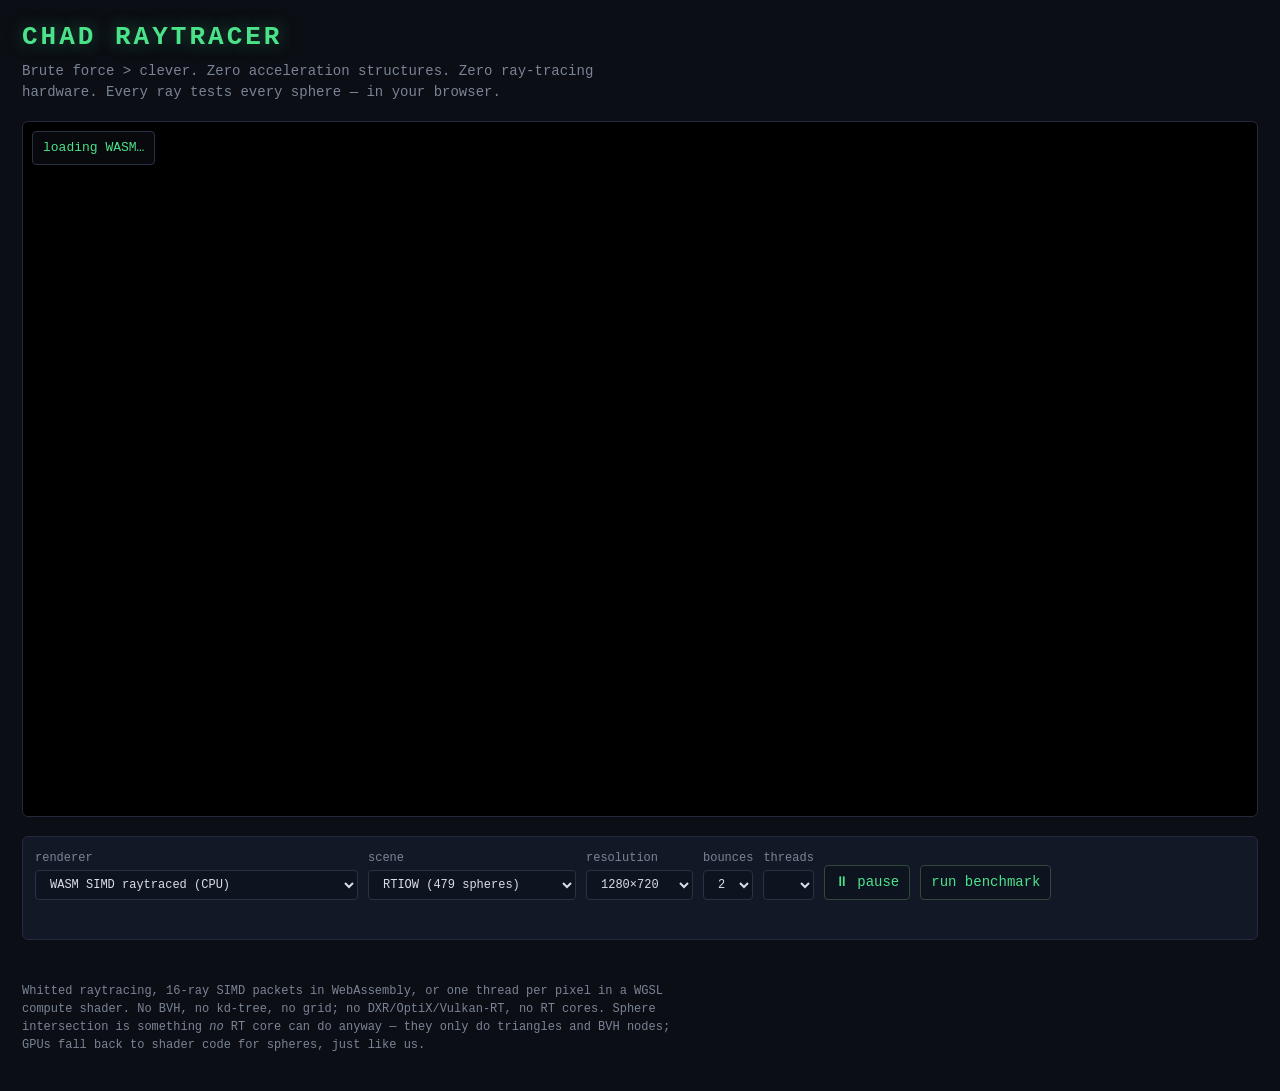
<file: index.html>
<!doctype html>
<html lang="en">
<head>
<meta charset="utf-8">
<meta http-equiv="refresh" content="0; url=web/">
<title>CHAD Raytracer</title>
</head>
<body>
<p><a href="web/">CHAD Raytracer →</a></p>
</body>
</html>
</file>
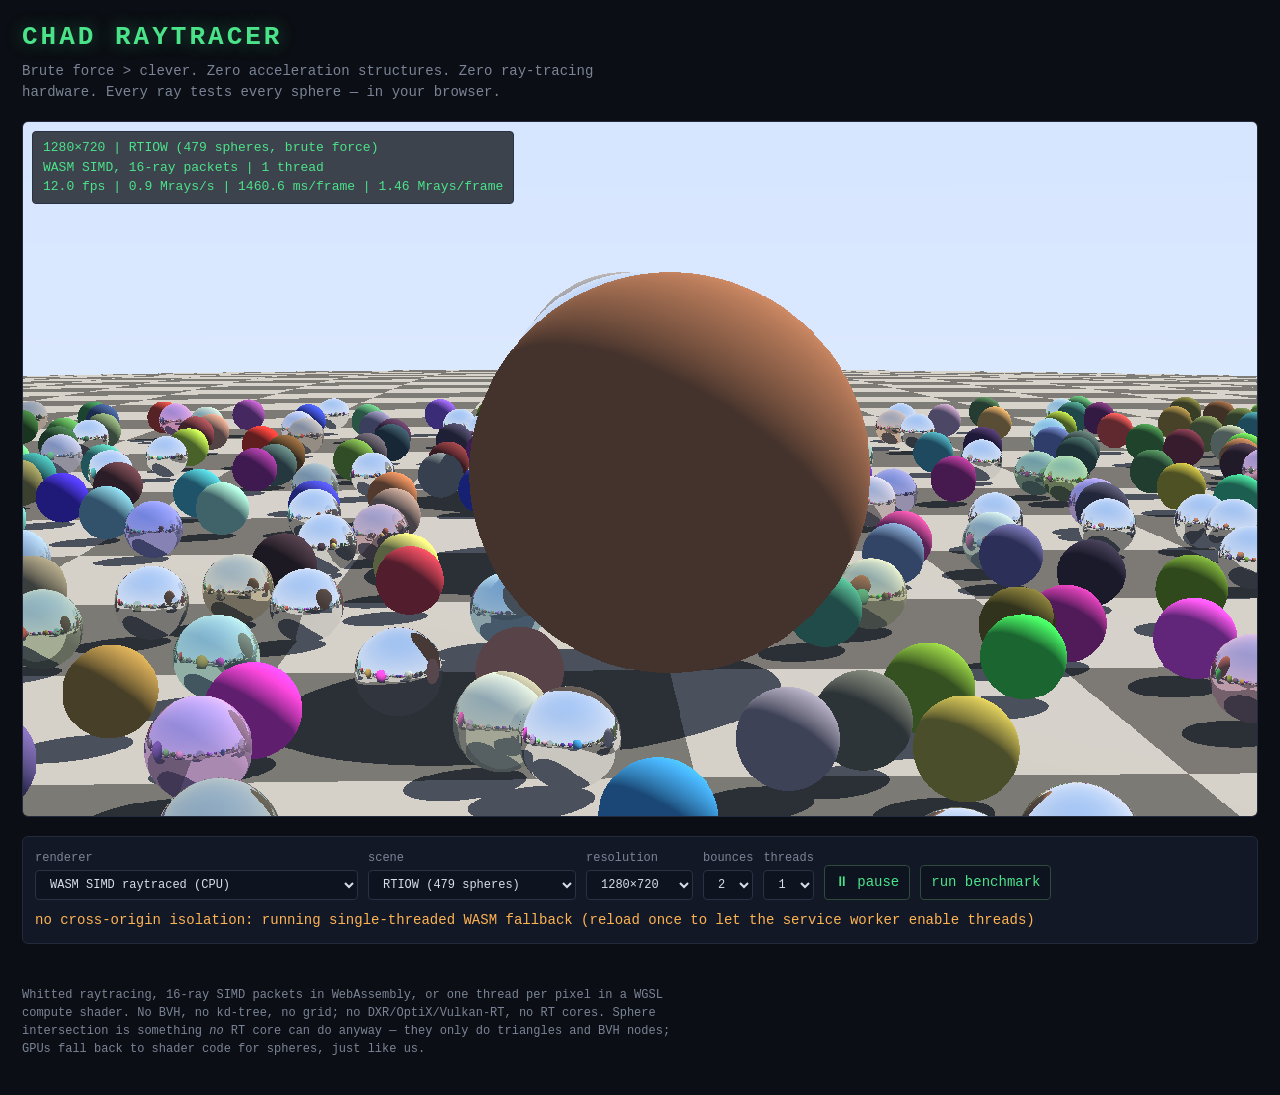
<file: web/index.html>
<!doctype html>
<html lang="en">
<head>
<meta charset="utf-8">
<meta name="viewport" content="width=device-width, initial-scale=1">
<title>CHAD Raytracer — no BVH, no RT cores, no mercy</title>
<link rel="stylesheet" href="style.css">
<script src="coi-serviceworker.js"></script>
</head>
<body>
<header>
  <h1>CHAD RAYTRACER</h1>
  <p class="tag">Brute force &gt; clever. Zero acceleration structures. Zero ray-tracing hardware.
  Every ray tests every sphere — in your browser.</p>
</header>

<main>
  <div id="view">
    <canvas id="canvas" width="1280" height="720"></canvas>
    <canvas id="gpucanvas" width="1280" height="720" hidden></canvas>
    <div id="hud">loading…</div>
  </div>

  <div id="controls">
    <label>renderer
      <select id="renderer">
        <option value="wasm" selected>WASM SIMD raytraced (CPU)</option>
        <option value="webgpu">WebGPU raytraced (compute, no RT units)</option>
        <option value="raster" disabled>WebGPU rasterized (no shadows)</option>
      </select>
    </label>
    <label>scene
      <select id="scene">
        <option value="0">1 sphere</option>
        <option value="1">8 spheres</option>
        <option value="2">64 spheres</option>
        <option value="3">256 spheres</option>
        <option value="4" selected>RTIOW (479 spheres)</option>
        <option value="5">Sponza (262k triangles)</option>
      </select>
    </label>
    <label>resolution
      <select id="res">
        <option value="320x180">320×180</option>
        <option value="640x360">640×360</option>
        <option value="1280x720" selected>1280×720</option>
        <option value="1920x1080">1920×1080</option>
      </select>
    </label>
    <label>bounces
      <select id="bounces">
        <option>0</option><option>1</option><option selected>2</option><option>3</option>
      </select>
    </label>
    <label>threads <select id="threads"></select></label>
    <button id="animate">⏸ pause</button>
    <button id="bench">run benchmark</button>
    <div id="status"></div>
  </div>

  <section id="benchsec" hidden>
    <h2>Benchmark — primary rays at 1920×1080, brute force, no acceleration structure</h2>
    <table id="benchtable">
      <thead><tr><th>scene</th><th>spheres</th><th>WASM SIMD (CPU)</th><th>WebGPU compute</th></tr></thead>
      <tbody></tbody>
    </table>
    <h2>vs. dedicated ray-tracing hardware</h2>
    <p class="note">Published figures for real hardware ray tracers; sources linked. “×” compares this
    machine's best brute-force rays/s from the table above.</p>
    <table id="hwtable">
      <thead><tr><th>hardware ray tracer</th><th>figure</th><th>context</th><th>this page</th></tr></thead>
      <tbody></tbody>
    </table>
  </section>
</main>

<footer>
  <p>Whitted raytracing, 16-ray SIMD packets in WebAssembly, or one thread per pixel in a WGSL
  compute shader. No BVH, no kd-tree, no grid; no DXR/OptiX/Vulkan-RT, no RT cores. Sphere
  intersection is something <em>no</em> RT core can do anyway — they only do triangles and
  BVH nodes; GPUs fall back to shader code for spheres, just like us.</p>
</footer>
<script type="module" src="app.js"></script>
</body>
</html>
</file>
<file: web/style.css>
:root {
  --bg: #0b0e14;
  --panel: #131826;
  --ink: #d8dee9;
  --dim: #7b8496;
  --acc: #4be38a;
  --acc2: #5ab0ff;
  --warn: #ffb454;
}
* { box-sizing: border-box; }
body {
  margin: 0;
  background: var(--bg);
  color: var(--ink);
  font: 14px/1.5 "JetBrains Mono", ui-monospace, Menlo, Consolas, monospace;
}
header { padding: 18px 22px 6px; }
h1 {
  margin: 0;
  font-size: 26px;
  letter-spacing: 3px;
  color: var(--acc);
  text-shadow: 0 0 18px rgba(75, 227, 138, .35);
}
.tag { margin: 4px 0 0; color: var(--dim); max-width: 72ch; }
main { padding: 12px 22px 22px; }
#view { position: relative; max-width: 1280px; }
canvas {
  width: 100%;
  background: #000;
  border: 1px solid #232a3b;
  border-radius: 6px;
  image-rendering: pixelated;
}
#hud {
  position: absolute;
  top: 10px;
  left: 10px;
  padding: 6px 10px;
  background: rgba(10, 12, 18, .75);
  border: 1px solid #2a3145;
  border-radius: 4px;
  color: var(--acc);
  white-space: pre;
  font-size: 13px;
}
#controls {
  display: flex;
  flex-wrap: wrap;
  gap: 10px;
  align-items: end;
  margin-top: 12px;
  padding: 12px;
  background: var(--panel);
  border: 1px solid #232a3b;
  border-radius: 6px;
  max-width: 1280px;
}
label { display: flex; flex-direction: column; gap: 3px; color: var(--dim); font-size: 12px; }
select, button {
  background: #0e1320;
  color: var(--ink);
  border: 1px solid #2a3145;
  border-radius: 4px;
  padding: 6px 10px;
  font: inherit;
}
button { cursor: pointer; color: var(--acc); border-color: #2f4a3a; }
button:hover { background: #14202f; }
button:disabled { opacity: .4; cursor: wait; }
#status { flex-basis: 100%; color: var(--warn); min-height: 1.2em; }
#benchsec { max-width: 1280px; margin-top: 18px; }
h2 { font-size: 16px; color: var(--acc2); margin: 18px 0 8px; }
.note { color: var(--dim); font-size: 12px; margin: 0 0 8px; }
table { border-collapse: collapse; width: 100%; }
th, td { text-align: left; padding: 6px 10px; border-bottom: 1px solid #232a3b; }
th { color: var(--dim); font-weight: normal; }
td.num { color: var(--acc); }
td.faster { color: var(--acc); font-weight: bold; }
td.slower { color: var(--warn); }
a { color: var(--acc2); }
footer { padding: 8px 22px 26px; color: var(--dim); font-size: 12px; max-width: 100ch; }
</file>
